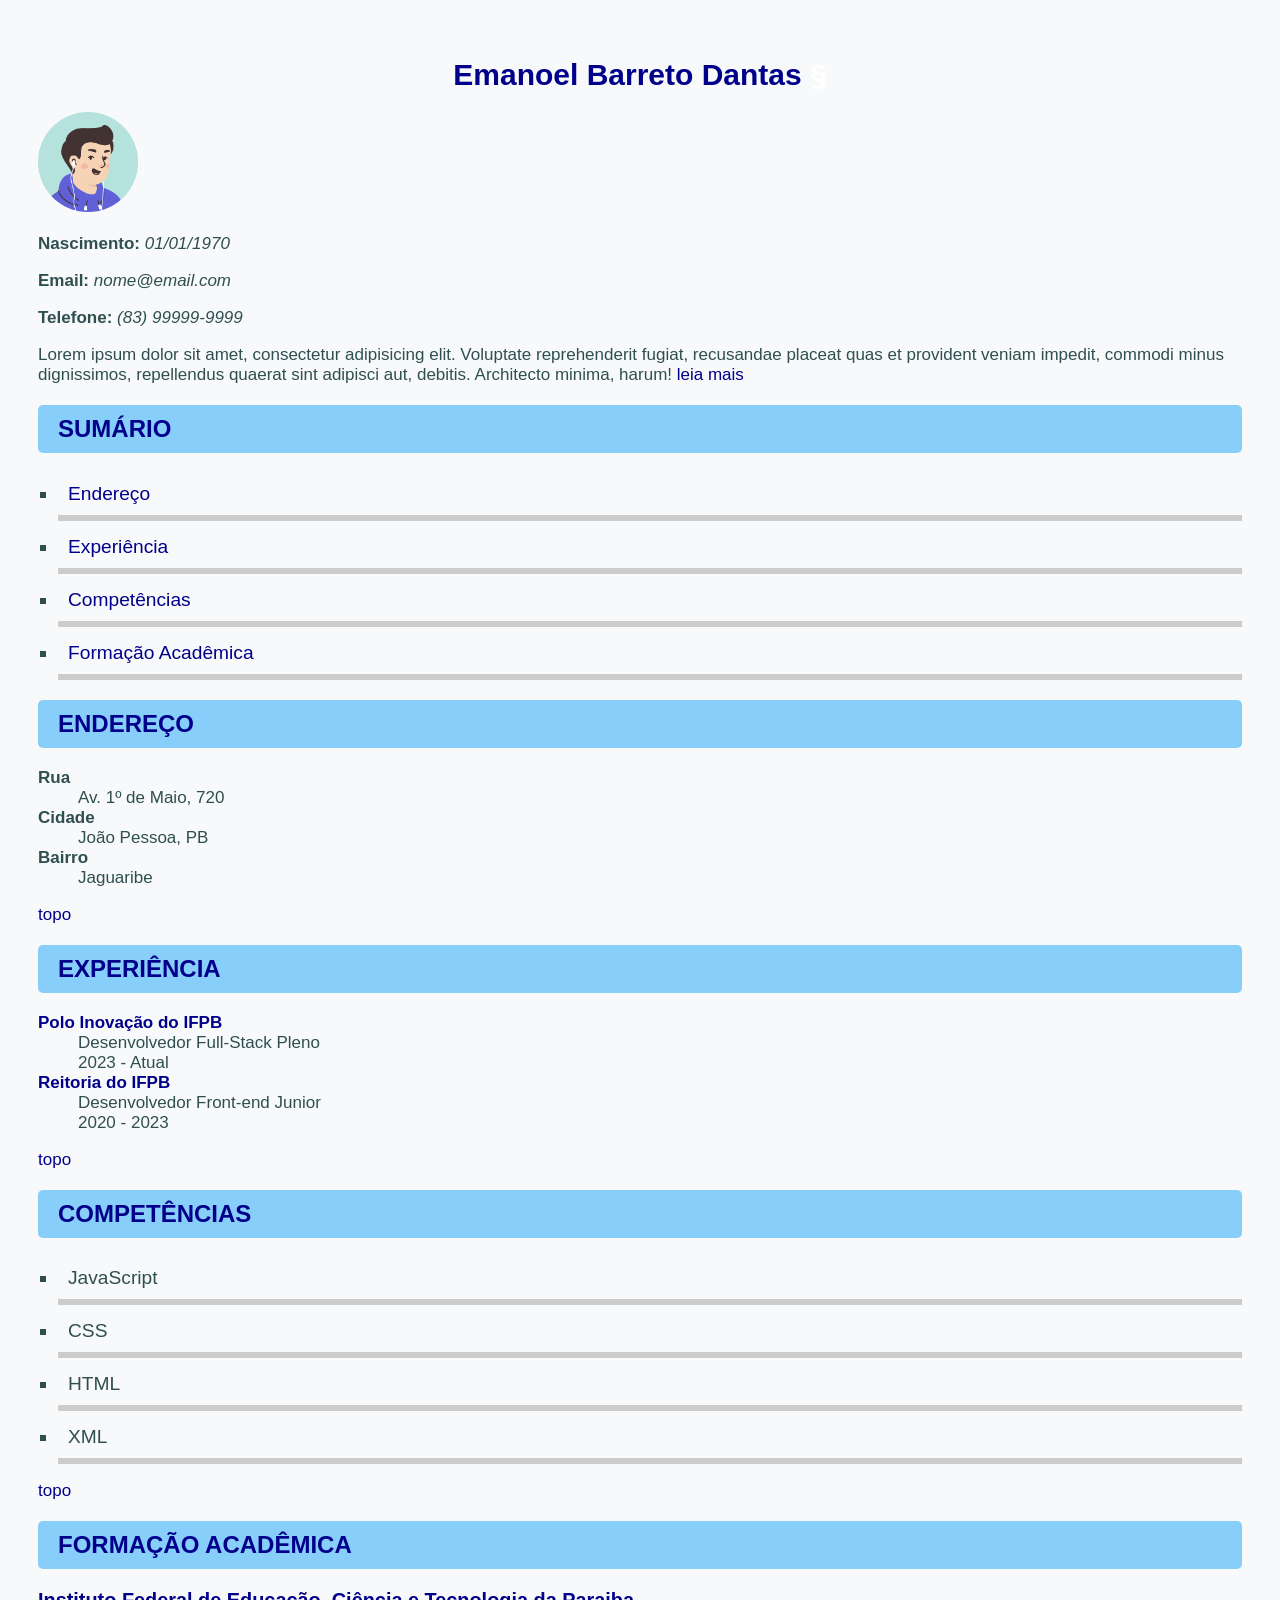
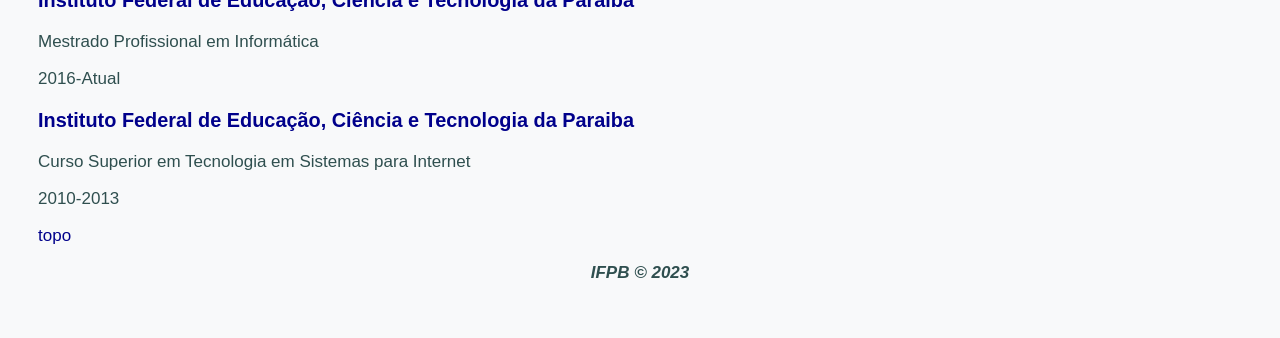
<file: exercicio01/index.html>
<!DOCTYPE html>
<html lang="en">

<head>
  <meta charset="UTF-8" />
  <title>Document</title>
  <link rel="stylesheet" href="styles.css" />
</head>

<body>
  <div id="article">
    <h1 id="person" class="text-center">
      Emanoel Barreto Dantas <a href="#person" class="link-transparent">§</a>
    </h1>
    <img src="img/avatar.png" alt="Imagem de perfil" width="100px" />
    <p><b>Nascimento:</b> <i>01/01/1970</i></p>
    <p><b>Email:</b> <i>nome@email.com</i></p>
    <p><b>Telefone:</b> <i>(83) 99999-9999</i></p>
    <p>
      Lorem ipsum dolor sit amet, consectetur adipisicing elit. Voluptate
      reprehenderit fugiat, recusandae placeat quas et provident veniam
      impedit, commodi minus dignissimos, repellendus quaerat sint adipisci
      aut, debitis. Architecto minima, harum!
      <a href="pages/resumo.html">leia mais</a>
    </p>
    <h2 id="sumario">Sumário <a href="#sumario" class="link-transparent">§</a></h2>
    <ul class="lista-links">
      <li><a href="#endereco">Endereço</a></li>
      <li><a href="#experiencia">Experiência</a></li>
      <li><a href="#competencia">Competências</a></li>
      <li><a href="#formacao">Formação Acadêmica</a></li>
    </ul>

    <h2 id="endereco">Endereço <a href="#endereco" class="link-transparent">§</a></h2>
    <dl>
      <dt><b>Rua</b></dt>
      <dd>Av. 1º de Maio, 720</dd>
      <dt><b>Cidade</b></dt>
      <dd>João Pessoa, PB</dd>
      <dt><b>Bairro</b></dt>
      <dd>Jaguaribe</dd>
    </dl>
    <p><a href="#">topo</a></p>

    <h2 id="experiencia">Experiência <a href="#experiencia" class="link-transparent">§</a></h2>
    <dl>
      <dt>
        <b>
          <a href="https://www.ifpb.edu.br/polodeinovacao">
            Polo Inovação do IFPB
          </a>
        </b>
      </dt>
      <dd>Desenvolvedor Full-Stack Pleno</dd>
      <dd>2023 - Atual</dd>
      <dt>
        <b>
          <a href="https://www.ifpb.edu.br/"> Reitoria do IFPB </a>
        </b>
      </dt>
      <dd>Desenvolvedor Front-end Junior</dd>
      <dd>2020 - 2023</dd>
    </dl>
    <p><a href="#">topo</a></p>

    <h2 id="competencia">Competências <a href="#habilidades" class="link-transparent">§</a></h2>
    <ul>
      <li>JavaScript</li>
      <li>CSS</li>
      <li>HTML</li>
      <li>XML</li>
    </ul>
    <p><a href="#">topo</a></p>

    <h2 id="formacao">Formação Acadêmica <a href="#formacao" class="link-transparent">§</a></h2>
    <h3>
      <a href="http://www.ifpb.edu.br/">
        Instituto Federal de Educação, Ciência e Tecnologia da Paraiba
      </a>
    </h3>
    <p>Mestrado Profissional em Informática</p>
    <p>2016-Atual</p>
    <h3>
      <a href="http://www.ifpb.edu.br/">
        Instituto Federal de Educação, Ciência e Tecnologia da Paraiba
      </a>
    </h3>
    <p>Curso Superior em Tecnologia em Sistemas para Internet</p>
    <p>2010-2013</p>
    <p><a href="#">topo</a></p>
  </div>
  <div id="footer">
    <p id="copyright" class="text-center">IFPB &copy; 2023</p>
  </div>
</body>

</html>
</file>
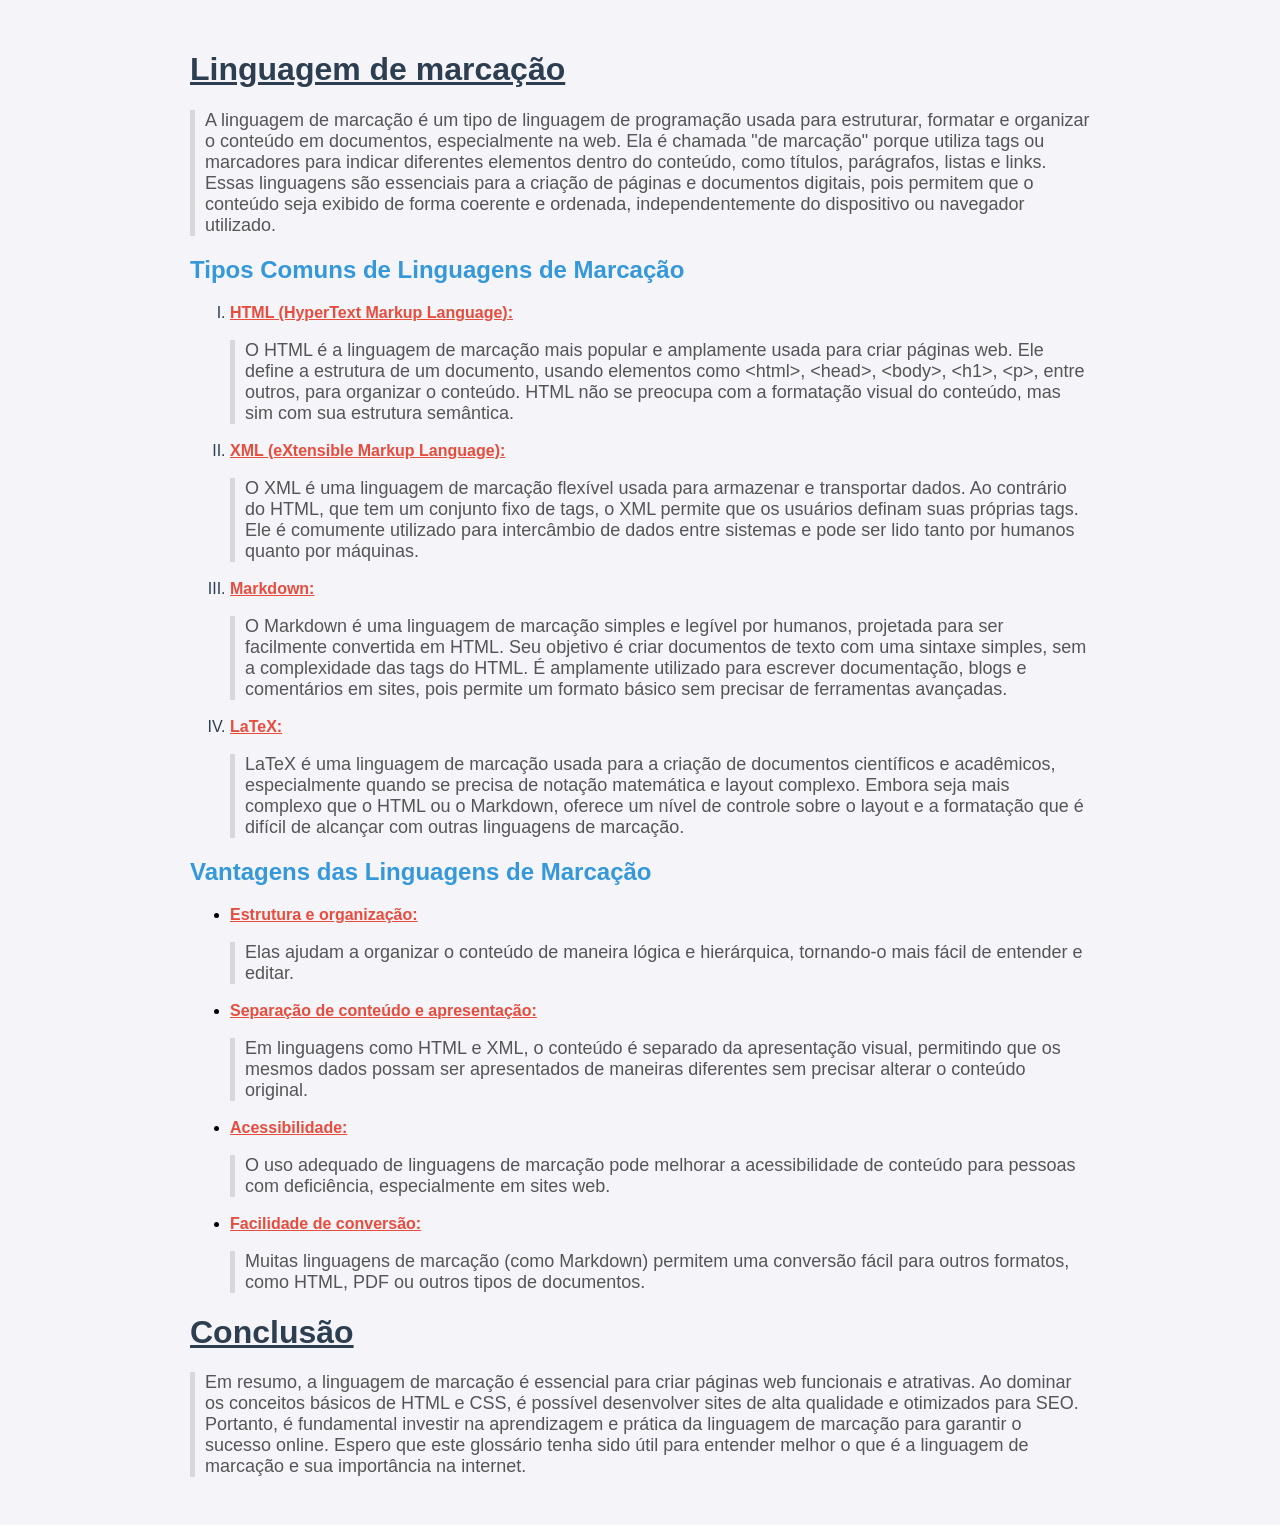
<file: pratica02/index.html>
<!DOCTYPE html>
<html lang="en">
  <head>
    <meta charset="UTF-8" />
    <meta name="viewport" content="width=device-width, initial-scale=1.0" />
    <title>Linguagem de Marcação</title>
    <link rel="stylesheet" href="styles.css" />
  </head>
  <body>
    <h1>Linguagem de marcação</h1>
    <p>
      A linguagem de marcação é um tipo de linguagem de programação usada para
      estruturar, formatar e organizar o conteúdo em documentos, especialmente
      na web. Ela é chamada "de marcação" porque utiliza tags ou marcadores para
      indicar diferentes elementos dentro do conteúdo, como títulos, parágrafos,
      listas e links. Essas linguagens são essenciais para a criação de páginas
      e documentos digitais, pois permitem que o conteúdo seja exibido de forma
      coerente e ordenada, independentemente do dispositivo ou navegador
      utilizado.
    </p>
    <h2>Tipos Comuns de Linguagens de Marcação</h2>
    <ol type="I">
      <li>
        <strong>HTML (HyperText Markup Language):</strong>
        <p>
          O HTML é a linguagem de marcação mais popular e amplamente usada para
          criar páginas web. Ele define a estrutura de um documento, usando
          elementos como &lt;html&gt;, &lt;head&gt;, &lt;body&gt;, &lt;h1&gt;,
          &lt;p&gt;, entre outros, para organizar o conteúdo. HTML não se
          preocupa com a formatação visual do conteúdo, mas sim com sua
          estrutura semântica.
        </p>
      </li>
      <li>
        <strong>XML (eXtensible Markup Language):</strong>
        <p>
          O XML é uma linguagem de marcação flexível usada para armazenar e
          transportar dados. Ao contrário do HTML, que tem um conjunto fixo de
          tags, o XML permite que os usuários definam suas próprias tags. Ele é
          comumente utilizado para intercâmbio de dados entre sistemas e pode
          ser lido tanto por humanos quanto por máquinas.
        </p>
      </li>
      <li>
        <strong>Markdown: </strong>
        <p>
          O Markdown é uma linguagem de marcação simples e legível por humanos,
          projetada para ser facilmente convertida em HTML. Seu objetivo é criar
          documentos de texto com uma sintaxe simples, sem a complexidade das
          tags do HTML. É amplamente utilizado para escrever documentação, blogs
          e comentários em sites, pois permite um formato básico sem precisar de
          ferramentas avançadas.
        </p>
      </li>
      <li>
        <strong>LaTeX: </strong>
        <p>
          LaTeX é uma linguagem de marcação usada para a criação de documentos
          científicos e acadêmicos, especialmente quando se precisa de notação
          matemática e layout complexo. Embora seja mais complexo que o HTML ou
          o Markdown, oferece um nível de controle sobre o layout e a formatação
          que é difícil de alcançar com outras linguagens de marcação.
        </p>
      </li>
    </ol>
    <h2>Vantagens das Linguagens de Marcação</h2>
    <ul>
      <li>
        <strong>Estrutura e organização:</strong>
        <p>
          Elas ajudam a organizar o conteúdo de maneira lógica e hierárquica,
          tornando-o mais fácil de entender e editar.
        </p>
      </li>

      <li>
        <strong>Separação de conteúdo e apresentação:</strong>
        <p>
          Em linguagens como HTML e XML, o conteúdo é separado da apresentação
          visual, permitindo que os mesmos dados possam ser apresentados de
          maneiras diferentes sem precisar alterar o conteúdo original.
        </p>
      </li>
      <li>
        <strong>Acessibilidade:</strong>
        <p>
          O uso adequado de linguagens de marcação pode melhorar a
          acessibilidade de conteúdo para pessoas com deficiência, especialmente
          em sites web.
        </p>
      </li>
      <li>
        <strong>Facilidade de conversão:</strong>
        <p>
          Muitas linguagens de marcação (como Markdown) permitem uma conversão
          fácil para outros formatos, como HTML, PDF ou outros tipos de
          documentos.
        </p>
      </li>
    </ul>
    <h1>Conclusão</h1>
    <p id="conclusao">
      Em resumo, a linguagem de marcação é essencial para criar páginas web
      funcionais e atrativas. Ao dominar os conceitos básicos de HTML e CSS, é
      possível desenvolver sites de alta qualidade e otimizados para SEO.
      Portanto, é fundamental investir na aprendizagem e prática da linguagem de
      marcação para garantir o sucesso online. Espero que este glossário tenha
      sido útil para entender melhor o que é a linguagem de marcação e sua
      importância na internet.
    </p>
  </body>
</html>
</file>
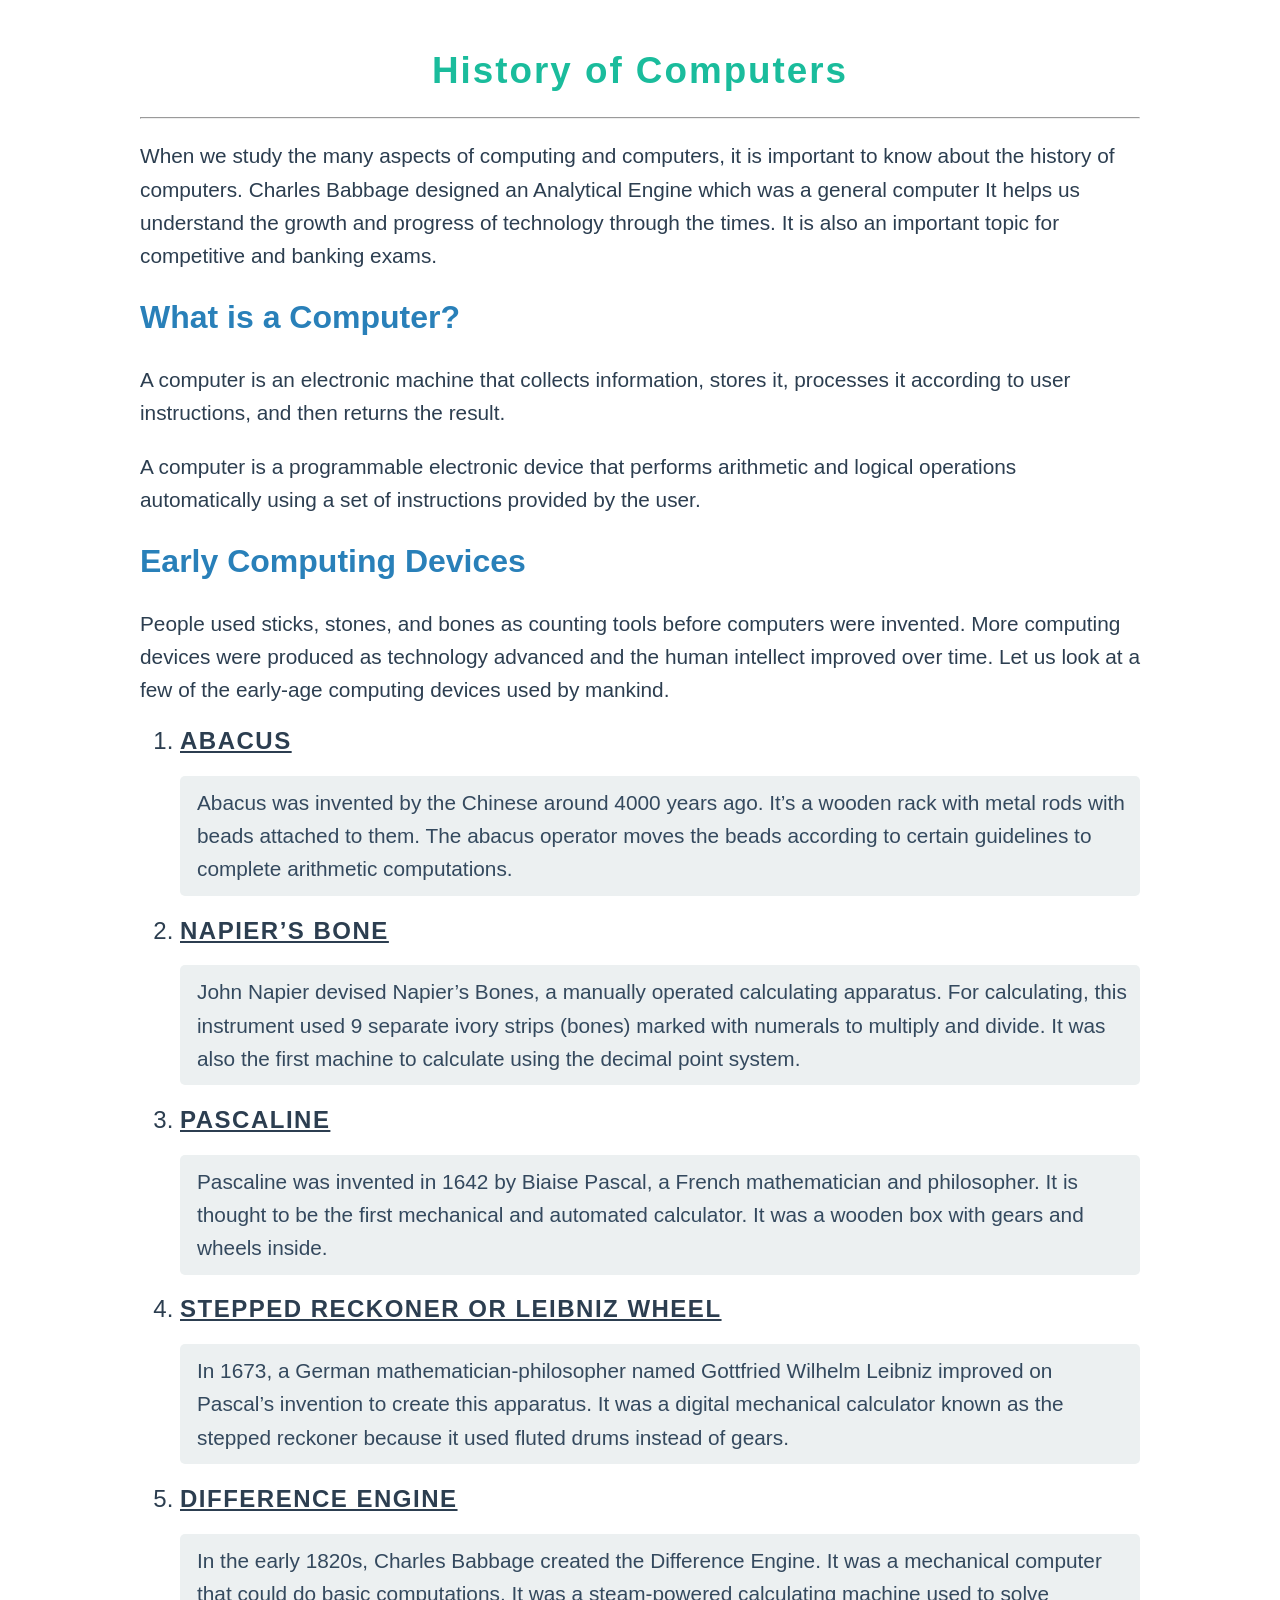
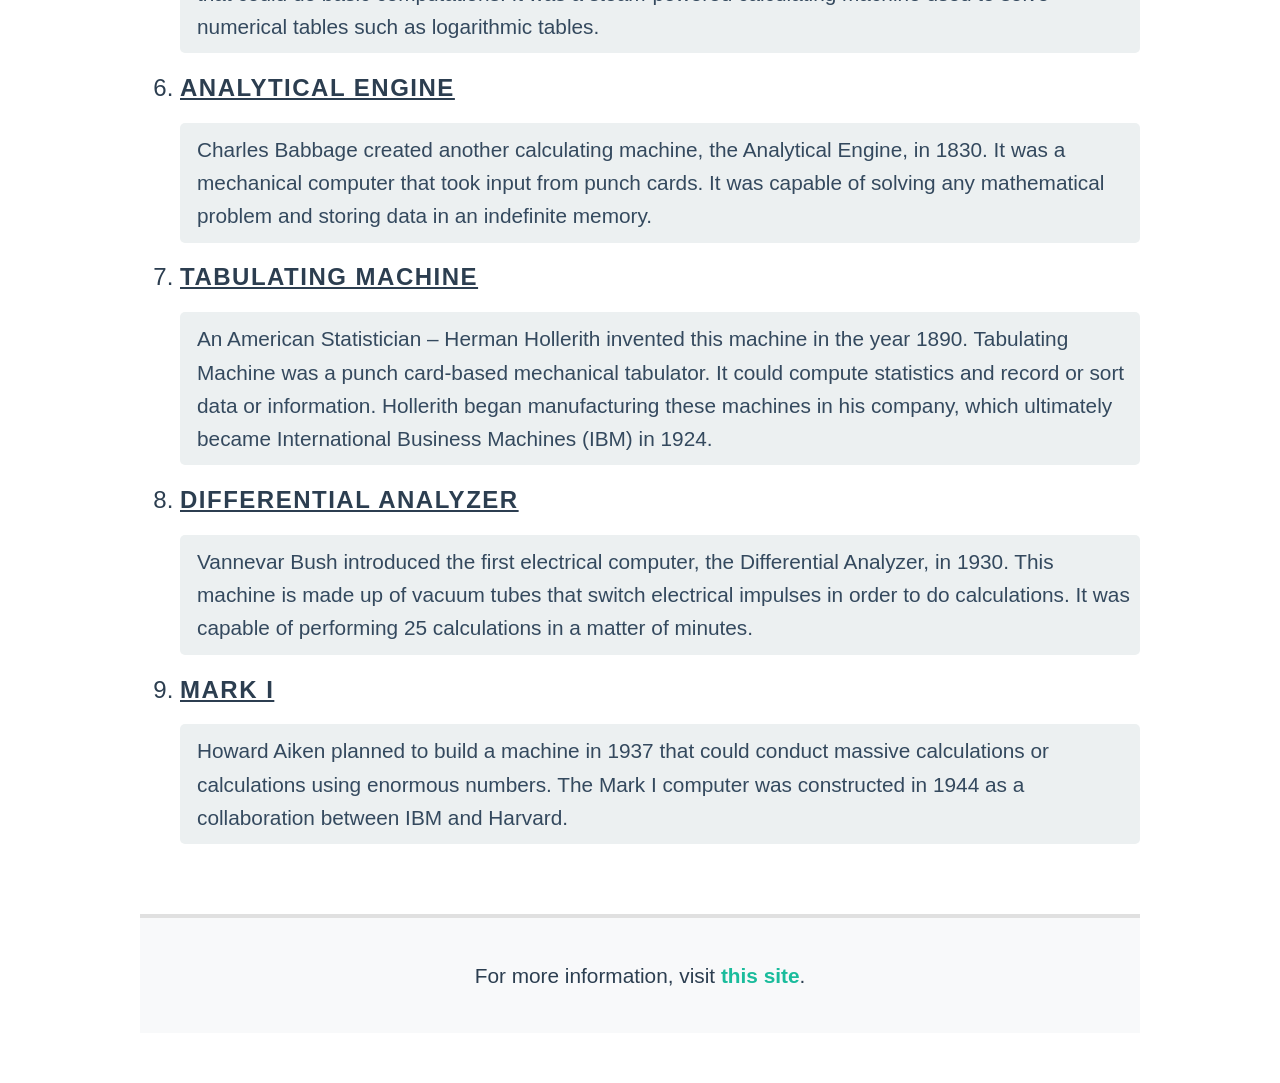
<file: pratica03/index.html>
<!DOCTYPE html>
<html lang="pt-br">

<head>
  <meta charset="UTF-8" />
  <meta name="viewport" content="width=device-width, initial-scale=1.0" />
  <link rel="stylesheet" href="style.css" />
  <title>Página Genérica</title>
</head>

<body>
  <main>
    <h1>History of Computers</h1>
    <hr>
    <p>When we study the many aspects of computing and computers, it is important to know about the history of computers. Charles Babbage designed an Analytical Engine which was a general computer It helps us understand the growth and progress of technology through the times. It is also an important topic for competitive and banking exams.</p>
    <h2>What is a Computer?</h2>
    <p>A computer is an electronic machine that collects information, stores it, processes it according to user instructions, and then returns the result.</p>
    <p>A computer is a programmable electronic device that performs arithmetic and logical operations automatically using a set of instructions provided by the user.</p>
    <h2>Early Computing Devices</h2>
    <p>People used sticks, stones, and bones as counting tools before computers were invented. More computing devices were produced as technology advanced and the human intellect improved over time. Let us look at a few of the early-age computing devices used by mankind.</p>
    <ol>
      <li><strong>Abacus</strong>
        <p>Abacus was invented by the Chinese around 4000 years ago. It’s a wooden rack with metal rods with beads attached to them. The abacus operator moves the beads according to certain guidelines to complete arithmetic computations.</p>
      </li>
      <li><strong>Napier’s Bone</strong>
        <p>John Napier devised Napier’s Bones, a manually operated calculating apparatus. For calculating, this instrument used 9 separate ivory strips (bones) marked with numerals to multiply and divide. It was also the first machine to calculate using the decimal point system.</p>
      </li>
      <li><strong>Pascaline</strong>
        <p>Pascaline was invented in 1642 by Biaise Pascal, a French mathematician and philosopher. It is thought to be the first mechanical and automated calculator. It was a wooden box with gears and wheels inside.</p>
      </li>
      <li><strong>Stepped Reckoner or Leibniz wheel</strong>
        <p>In 1673, a German mathematician-philosopher named Gottfried Wilhelm Leibniz improved on Pascal’s invention to create this apparatus. It was a digital mechanical calculator known as the stepped reckoner because it used fluted drums instead of gears.</p>
      </li>
      <li><strong>Difference Engine</strong>
        <p>In the early 1820s, Charles Babbage created the Difference Engine. It was a mechanical computer that could do basic computations. It was a steam-powered calculating machine used to solve numerical tables such as logarithmic tables.</p>
      </li>
      <li><strong>Analytical Engine</strong>
        <p>Charles Babbage created another calculating machine, the Analytical Engine, in 1830. It was a mechanical computer that took input from punch cards. It was capable of solving any mathematical problem and storing data in an indefinite memory.</p>
      </li>
      <li><strong>Tabulating machine</strong>
        <p>An American Statistician – Herman Hollerith invented this machine in the year 1890. Tabulating Machine was a punch card-based mechanical tabulator. It could compute statistics and record or sort data or information. Hollerith began manufacturing these machines in his company, which ultimately became International Business Machines (IBM) in 1924.</p>
      </li>
      <li><strong>Differential Analyzer</strong>
        <p>Vannevar Bush introduced the first electrical computer, the Differential Analyzer, in 1930. This machine is made up of vacuum tubes that switch electrical impulses in order to do calculations. It was capable of performing 25 calculations in a matter of minutes.</p>
      </li>
      <li><strong>Mark I</strong>
        <p>Howard Aiken planned to build a machine in 1937 that could conduct massive calculations or calculations using enormous numbers. The Mark I computer was constructed in 1944 as a collaboration between IBM and Harvard.</p>
      </li>
    </ol>
  </main>
  <footer>
    <p>For more information, visit <a href="https://www.toppr.com/guides/computer-aptitude-and-knowledge/basics-of-computers/history-of-computers/" target="_blank">this site</a>.</p>
  </footer>

</body>

</html>
</file>
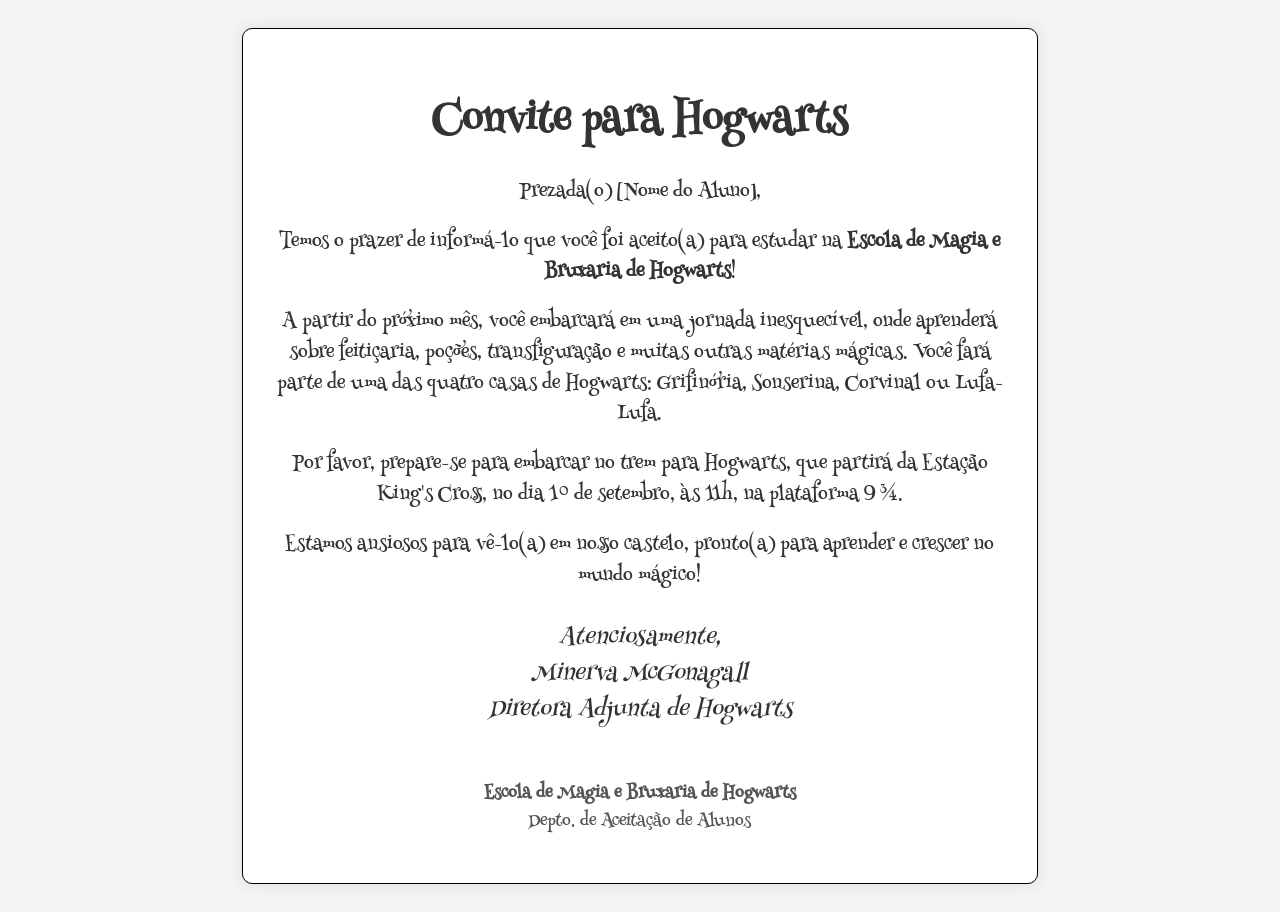
<file: pratica04/index.html>
<!DOCTYPE html>
<html lang="en">

<head>
    <meta charset="UTF-8">
    <meta http-equiv="X-UA-Compatible" content="IE=edge">
    <meta name="viewport" content="width=device-width, initial-scale=1.0">
    <title>Google Fonts</title>
    <link rel="preconnect" href="https://fonts.googleapis.com">
    <link rel="preconnect" href="https://fonts.gstatic.com" crossorigin>
    <link href="https://fonts.googleapis.com/css2?family=Henny+Penny&display=swap" rel="stylesheet">
    <style>
        body {
            font-family: "Henny Penny", system-ui;
            background-color: #f4f4f4;
            color: #333;
            padding: 20px;
            text-align: center;
        }

        .container {
            width: 60%;
            margin: 0 auto;
            background-color: #fff;
            border: 1px solid #000;
            padding: 30px;
            box-shadow: 0 0 15px rgba(0, 0, 0, 0.1);
            border-radius: 10px;
        }

        h1 {
            font-size: 2.5em;
            margin-bottom: 20px;
        }

        p {
            font-size: 1.2em;
            line-height: 1.6;
        }

        .signature {
            margin-top: 30px;
            font-style: italic;
            font-size: 1.4em;
        }

        .footer {
            margin-top: 50px;
            font-size: 0.9em;
            color: #555;
        }
    </style>
</head>

<body>
    <div class="container">
        <h1>Convite para Hogwarts</h1>

        <p>Prezada(o) [Nome do Aluno],</p>

        <p>Temos o prazer de informá-lo que você foi aceito(a) para estudar na <strong>Escola de Magia e Bruxaria de Hogwarts</strong>!</p>

        <p>A partir do próximo mês, você embarcará em uma jornada inesquecível, onde aprenderá sobre feitiçaria, poções, transfiguração e muitas outras matérias mágicas. Você fará parte de uma das quatro casas de Hogwarts: Grifinória, Sonserina, Corvinal ou Lufa-Lufa.</p>

        <p>Por favor, prepare-se para embarcar no trem para Hogwarts, que partirá da Estação King's Cross, no dia 1º de setembro, às 11h, na plataforma 9 ¾.</p>

        <p>Estamos ansiosos para vê-lo(a) em nosso castelo, pronto(a) para aprender e crescer no mundo mágico!</p>

        <p class="signature">Atenciosamente,<br>Minerva McGonagall<br>Diretora Adjunta de Hogwarts</p>

        <div class="footer">
            <p><strong>Escola de Magia e Bruxaria de Hogwarts</strong><br>Depto. de Aceitação de Alunos</p>
        </div>
    </div>


</body>

</html>
</file>
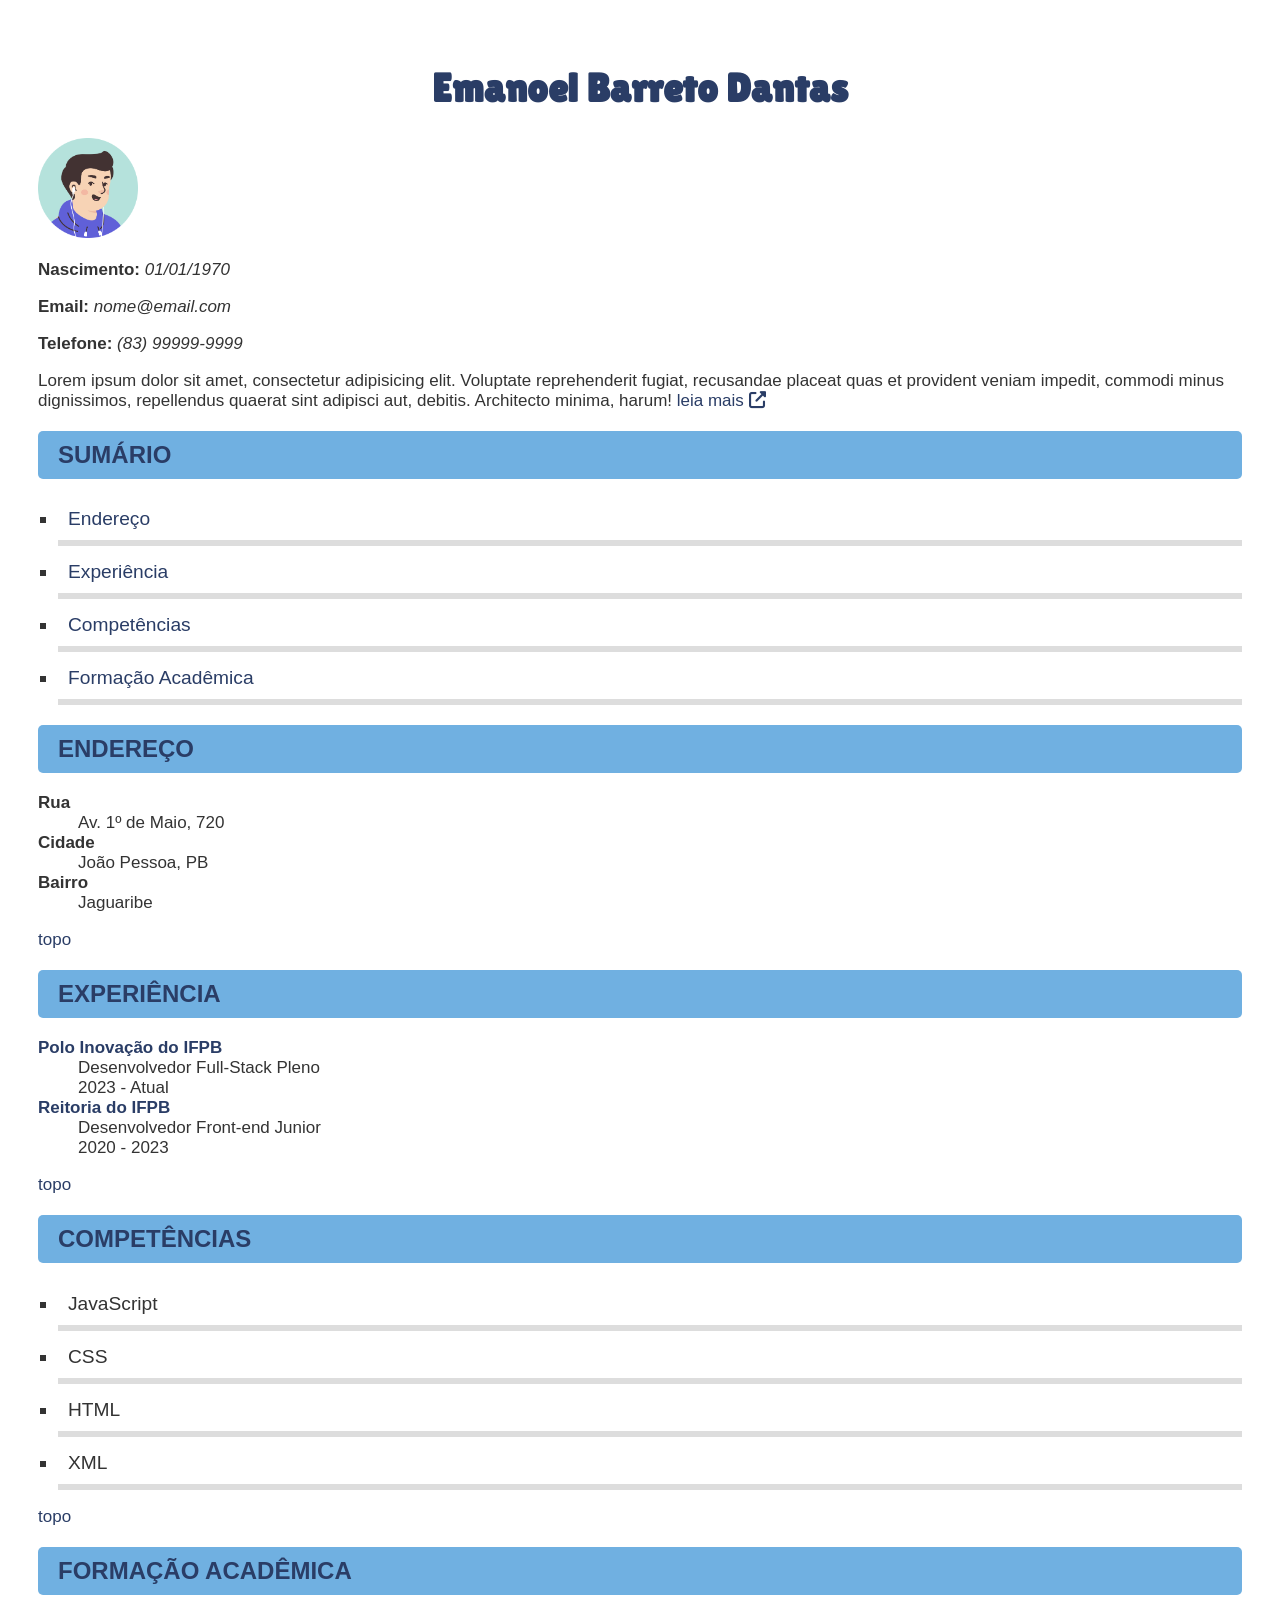
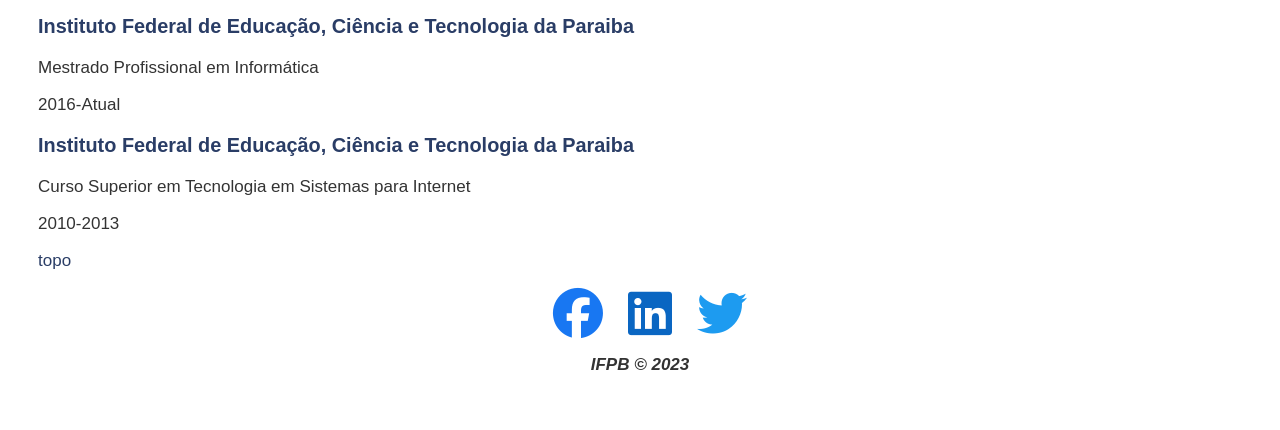
<file: pratica06/index.html>
<!DOCTYPE html>
<html lang="en">
  <head>
    <meta charset="UTF-8" />
    <title>Document</title>
    <link rel="stylesheet" href="styles.css" />
    <link rel="preconnect" href="https://fonts.googleapis.com" />
    <link rel="preconnect" href="https://fonts.gstatic.com" crossorigin />
    <link
      href="https://fonts.googleapis.com/css2?family=Lilita+One&display=swap"
      rel="stylesheet"
    />
    <link
      rel="stylesheet"
      href="https://cdnjs.cloudflare.com/ajax/libs/font-awesome/6.7.1/css/all.min.css"
      integrity="sha512-5Hs3dF2AEPkpNAR7UiOHba+lRSJNeM2ECkwxUIxC1Q/FLycGTbNapWXB4tP889k5T5Ju8fs4b1P5z/iB4nMfSQ=="
      crossorigin="anonymous"
      referrerpolicy="no-referrer"
    />
  </head>

  <body>
    <div id="article">
      <h1 id="person" class="text-center">
        Emanoel Barreto Dantas
        <a href="#person" class="link-transparent"></a>
      </h1>
      <img src="img/avatar.png" alt="Imagem de perfil" width="100px" />
      <p><b>Nascimento:</b> <i>01/01/1970</i></p>
      <p><b>Email:</b> <i>nome@email.com</i></p>
      <p><b>Telefone:</b> <i>(83) 99999-9999</i></p>
      <p>
        Lorem ipsum dolor sit amet, consectetur adipisicing elit. Voluptate
        reprehenderit fugiat, recusandae placeat quas et provident veniam
        impedit, commodi minus dignissimos, repellendus quaerat sint adipisci
        aut, debitis. Architecto minima, harum!
        <a href="pages/resumo.html"
          >leia mais
          <i class="fa-solid fa-up-right-from-square"></i>
        </a>
      </p>
      <h2 id="sumario">
        Sumário
        <a href="#sumario" class="link-transparent fa-solid fa-link"></a>
      </h2>
      <ul class="lista-links">
        <li><a href="#endereco">Endereço</a></li>
        <li><a href="#experiencia">Experiência</a></li>
        <li><a href="#competencia">Competências</a></li>
        <li><a href="#formacao">Formação Acadêmica</a></li>
      </ul>

      <h2 id="endereco">
        Endereço
        <a href="#endereco" class="link-transparent fa-solid fa-link"></a>
      </h2>
      <dl>
        <dt><b>Rua</b></dt>
        <dd>Av. 1º de Maio, 720</dd>
        <dt><b>Cidade</b></dt>
        <dd>João Pessoa, PB</dd>
        <dt><b>Bairro</b></dt>
        <dd>Jaguaribe</dd>
      </dl>
      <p><a href="#">topo</a></p>

      <h2 id="experiencia">
        Experiência
        <a href="#experiencia" class="link-transparent fa-solid fa-link"></a>
      </h2>
      <dl>
        <dt>
          <b>
            <a href="https://www.ifpb.edu.br/polodeinovacao">
              Polo Inovação do IFPB
            </a>
          </b>
        </dt>
        <dd>Desenvolvedor Full-Stack Pleno</dd>
        <dd>2023 - Atual</dd>
        <dt>
          <b>
            <a href="https://www.ifpb.edu.br/"> Reitoria do IFPB </a>
          </b>
        </dt>
        <dd>Desenvolvedor Front-end Junior</dd>
        <dd>2020 - 2023</dd>
      </dl>
      <p><a href="#">topo</a></p>

      <h2 id="competencia">
        Competências
        <a href="#habilidades" class="link-transparent fa-solid fa-link"></a>
      </h2>
      <ul>
        <li>JavaScript</li>
        <li>CSS</li>
        <li>HTML</li>
        <li>XML</li>
      </ul>
      <p><a href="#">topo</a></p>

      <h2 id="formacao">
        Formação Acadêmica
        <a href="#formacao" class="link-transparent fa-solid fa-link"></a>
      </h2>
      <h3>
        <a href="http://www.ifpb.edu.br/">
          Instituto Federal de Educação, Ciência e Tecnologia da Paraiba
        </a>
      </h3>
      <p>Mestrado Profissional em Informática</p>
      <p>2016-Atual</p>
      <h3>
        <a href="http://www.ifpb.edu.br/">
          Instituto Federal de Educação, Ciência e Tecnologia da Paraiba
        </a>
      </h3>
      <p>Curso Superior em Tecnologia em Sistemas para Internet</p>
      <p>2010-2013</p>
      <p><a href="#">topo</a></p>
    </div>
    <div id="footer text-center">
      <div class="links">
        <a href="#"><i class="fab fa-facebook"></i></a>
        <a href="#"><i class="fab fa-linkedin"></i></a>
        <a href="#"><i class="fab fa-twitter"></i></a>
      </div>

      <p id="copyright" class="text-center">IFPB &copy; 2023</p>
    </div>
  </body>
</html>
</file>
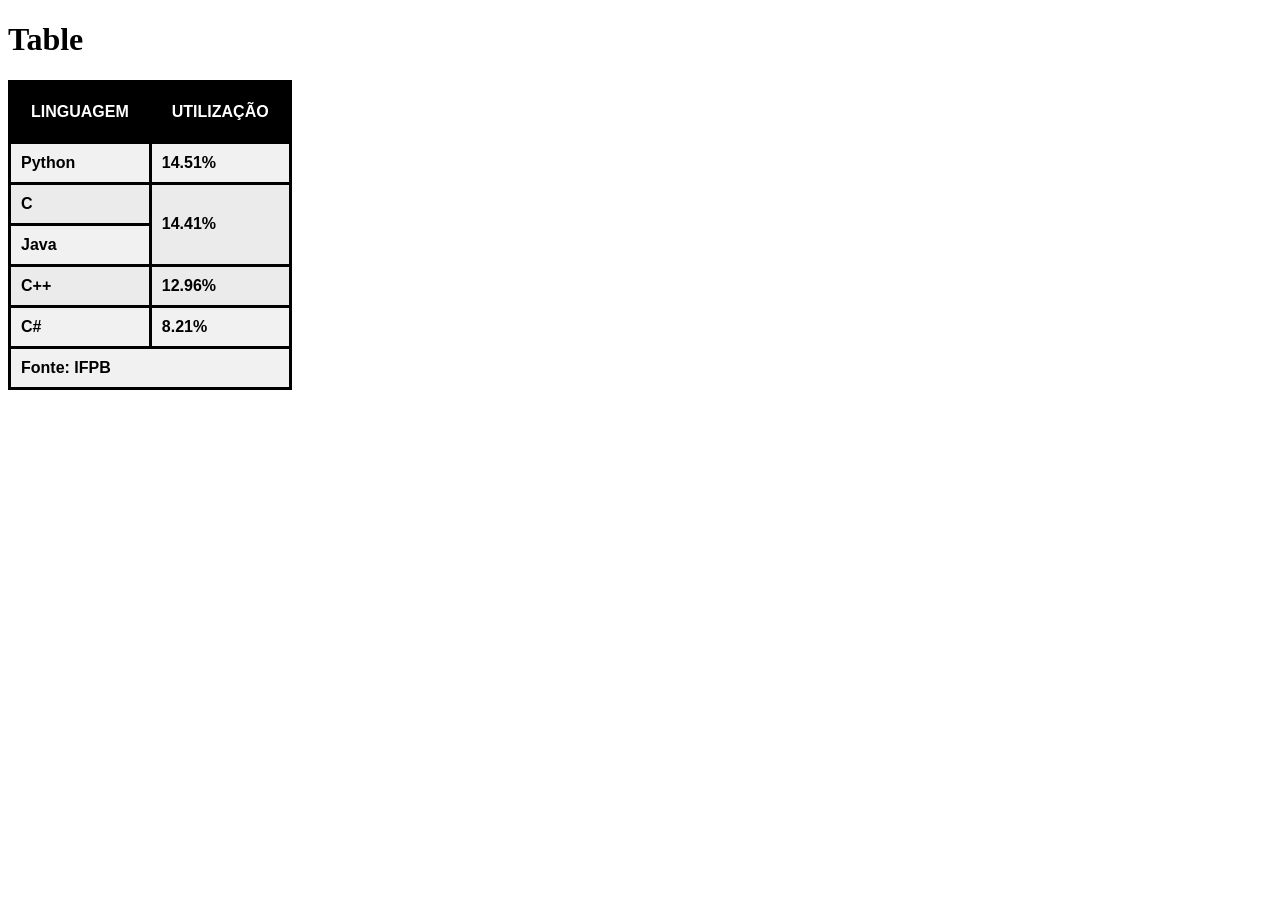
<file: pratica07/index.html>
<!DOCTYPE html>
<html lang="en">

<head>
    <meta charset="UTF-8">
    <meta name="viewport" content="width=device-width, initial-scale=1.0">
    <title>Tabela</title>
    <style>
        table {
            border: 1px solid black;
            font-family: Arial, Helvetica, sans-serif;
            border-collapse: collapse;
            border-radius: 3px;
        }

        th {
            padding: 20px;
            border: 3px solid black;
            text-transform: uppercase;
            color: white;
            background-color: black;
        }

        td {
            border: 3px solid black;
            padding: 10px;
            font-weight: bold;
        }

        thead tr {
            background-color: #ccc;
        }

        tr {
            background-color: #ebebeb;
        }

        tr:nth-child(odd) {
            background-color: #f1f1f1;
        }
    </style>
</head>

<body>
    <h1>Table</h1>
    <table>
        <thead>
            <tr>
                <th>Linguagem</th>
                <th>Utilização</th>
            </tr>
        </thead>
        <tbody>
            <tr>
                <td>Python</td>
                <td>14.51%</td>
            </tr>
            <tr>
                <td>C</td>
                <td rowspan="2">14.41%</td>
            </tr>
            <tr>
                <td>Java</td>
                <!-- <td>14.41%</td> -->

            </tr>
            <tr>
                <td>C++</td>
                <td>12.96%</td>
            </tr>
            <tr>
                <td>C#</td>
                <td>8.21%</td>
            </tr>
        </tbody>
        <tfoot>
            <tr>
                <td colspan="2">Fonte: IFPB</td>

            </tr>
        </tfoot>
    </table>
</body>

</html>
</file>
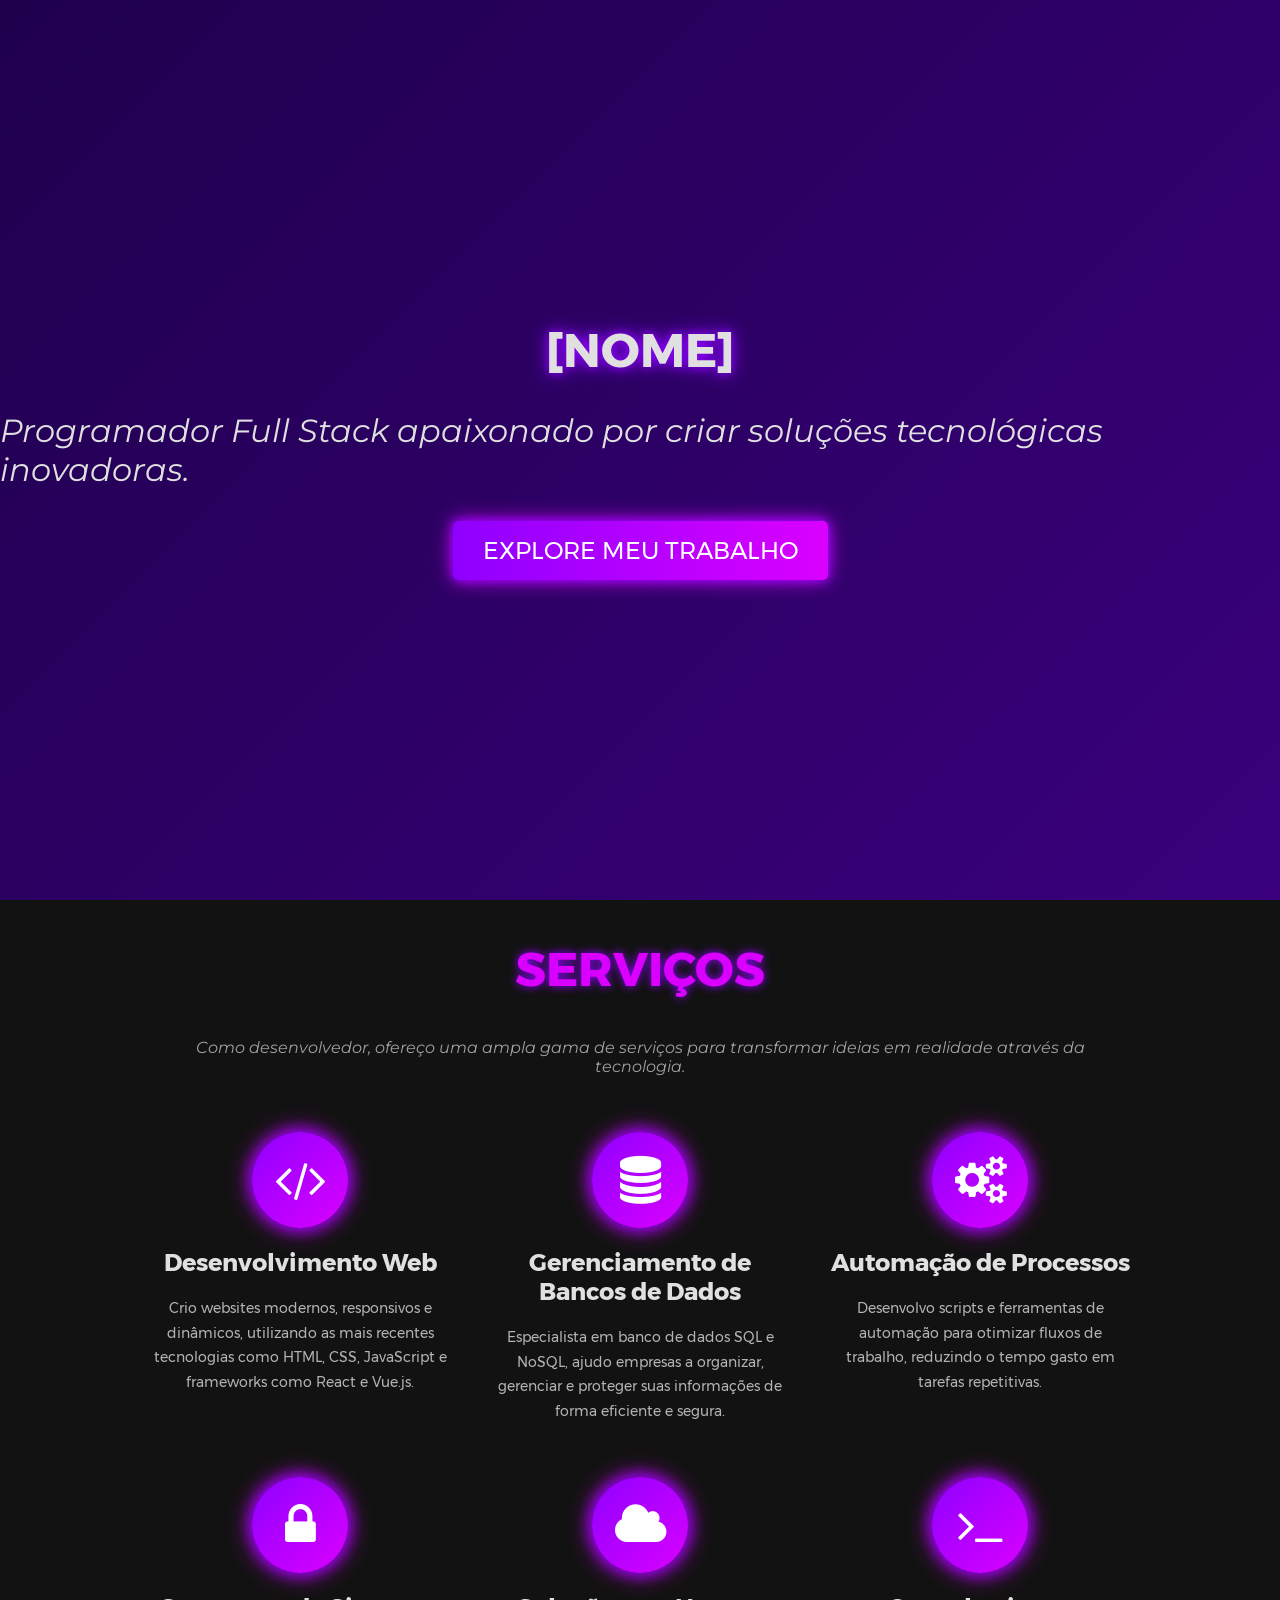
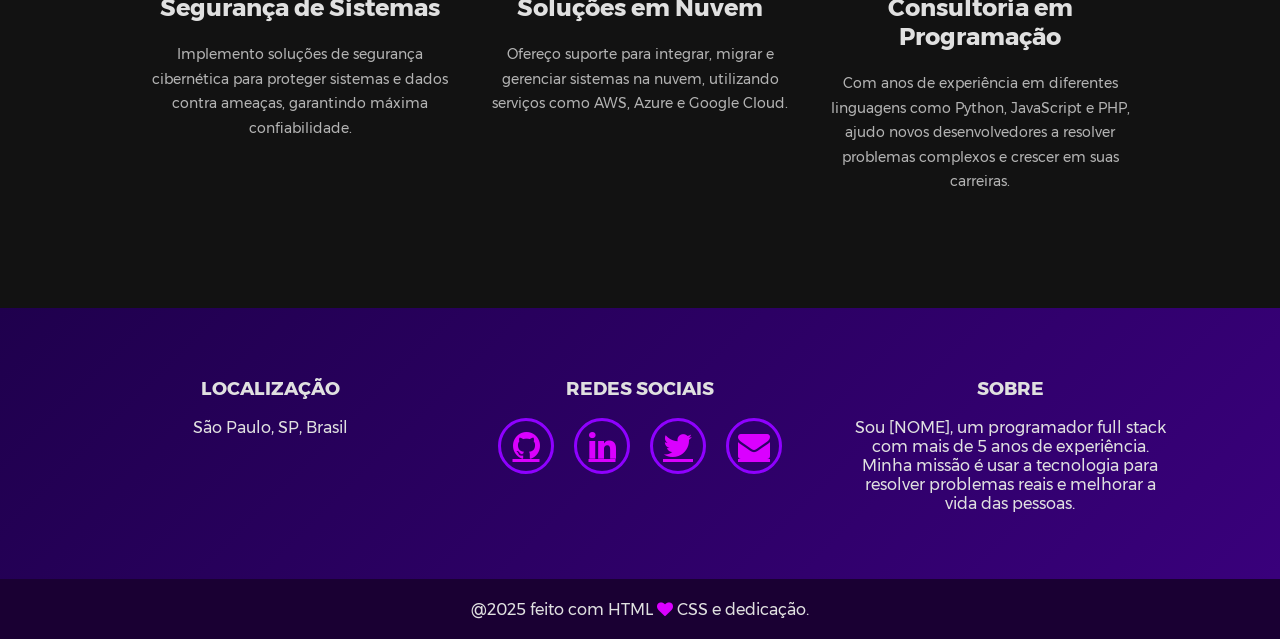
<file: exercicios/03-alt/index.html>
<!DOCTYPE html>
<html lang="en">

<head>
  <meta charset="UTF-8">
  <title>PORTIFOLIO</title>
  <link href="https://fonts.googleapis.com/css?family=Montserrat" rel="stylesheet">
  <link rel="stylesheet" href="https://maxcdn.bootstrapcdn.com/font-awesome/4.7.0/css/font-awesome.min.css">
  <link rel="stylesheet" href="css/main.css">
</head>

<body>

  <!-- Header -->
  <header>
    <div class="intro-text">
      <h1>[NOME]</h1>
      <p>Programador Full Stack apaixonado por criar soluções tecnológicas inovadoras.</p>
      <a href="#" class="btn-intro">Explore meu trabalho</a>
    </div>
  </header>

  <!-- Content -->
  <main>
    <section class="service-description">
      <h1>SERVIÇOS</h1>
      <p>Como desenvolvedor, ofereço uma ampla gama de serviços para transformar ideias em realidade através da tecnologia.</p>
    </section>
    <section class="service">
      <span class="circle-icon">
        <i class="fa fa-code" aria-hidden="true"></i>
      </span>
      <h1>Desenvolvimento Web</h1>
      <p>Crio websites modernos, responsivos e dinâmicos, utilizando as mais recentes tecnologias como HTML, CSS, JavaScript e frameworks como React e Vue.js.</p>
    </section>
    <section class="service">
      <span class="circle-icon">
        <i class="fa fa-database" aria-hidden="true"></i>
      </span>
      <h1>Gerenciamento de Bancos de Dados</h1>
      <p>Especialista em banco de dados SQL e NoSQL, ajudo empresas a organizar, gerenciar e proteger suas informações de forma eficiente e segura.</p>
    </section>
    <section class="service">
      <span class="circle-icon">
        <i class="fa fa-cogs" aria-hidden="true"></i>
      </span>
      <h1>Automação de Processos</h1>
      <p>Desenvolvo scripts e ferramentas de automação para otimizar fluxos de trabalho, reduzindo o tempo gasto em tarefas repetitivas.</p>
    </section>
    <section class="service">
      <span class="circle-icon">
        <i class="fa fa-lock" aria-hidden="true"></i>
      </span>
      <h1>Segurança de Sistemas</h1>
      <p>Implemento soluções de segurança cibernética para proteger sistemas e dados contra ameaças, garantindo máxima confiabilidade.</p>
    </section>
    <section class="service">
      <span class="circle-icon">
        <i class="fa fa-cloud" aria-hidden="true"></i>
      </span>
      <h1>Soluções em Nuvem</h1>
      <p>Ofereço suporte para integrar, migrar e gerenciar sistemas na nuvem, utilizando serviços como AWS, Azure e Google Cloud.</p>
    </section>
    <section class="service">
      <span class="circle-icon">
        <i class="fa fa-terminal" aria-hidden="true"></i>
      </span>
      <h1>Consultoria em Programação</h1>
      <p>Com anos de experiência em diferentes linguagens como Python, JavaScript e PHP, ajudo novos desenvolvedores a resolver problemas complexos e crescer em suas carreiras.</p>
    </section>
  </main>

  <!-- Footer -->
  <footer>
    <section class="footer-content">
      <section class="address">
        <h1>LOCALIZAÇÃO</h1>
        <p>São Paulo, SP, Brasil</p>
      </section>
      <section class="social">
        <h1>REDES SOCIAIS</h1>
        <ul>
          <li>
            <a href="#"><i class="fa fa-github fa-2x" aria-hidden="true"></i></a>
          </li>
          <li>
            <a href="#"><i class="fa fa-linkedin fa-2x" aria-hidden="true"></i></a>
          </li>
          <li>
            <a href="#"><i class="fa fa-twitter fa-2x" aria-hidden="true"></i></a>
          </li>
          <li>
            <a href="#"><i class="fa fa-envelope fa-2x" aria-hidden="true"></i></a>
          </li>
        </ul>
      </section>
      <section class="about">
        <h1>SOBRE</h1>
        <p>Sou [NOME], um programador full stack com mais de 5 anos de experiência. Minha missão é usar a tecnologia para resolver problemas reais e melhorar a vida das pessoas.</p>
      </section>
    </section>
    <section class="copyright">
      <span>@2025 feito com HTML <i class="fa fa-heart" aria-hidden="true"></i> CSS e dedicação.</span>
    </section>
  </footer>
</body>

</html>
</file>
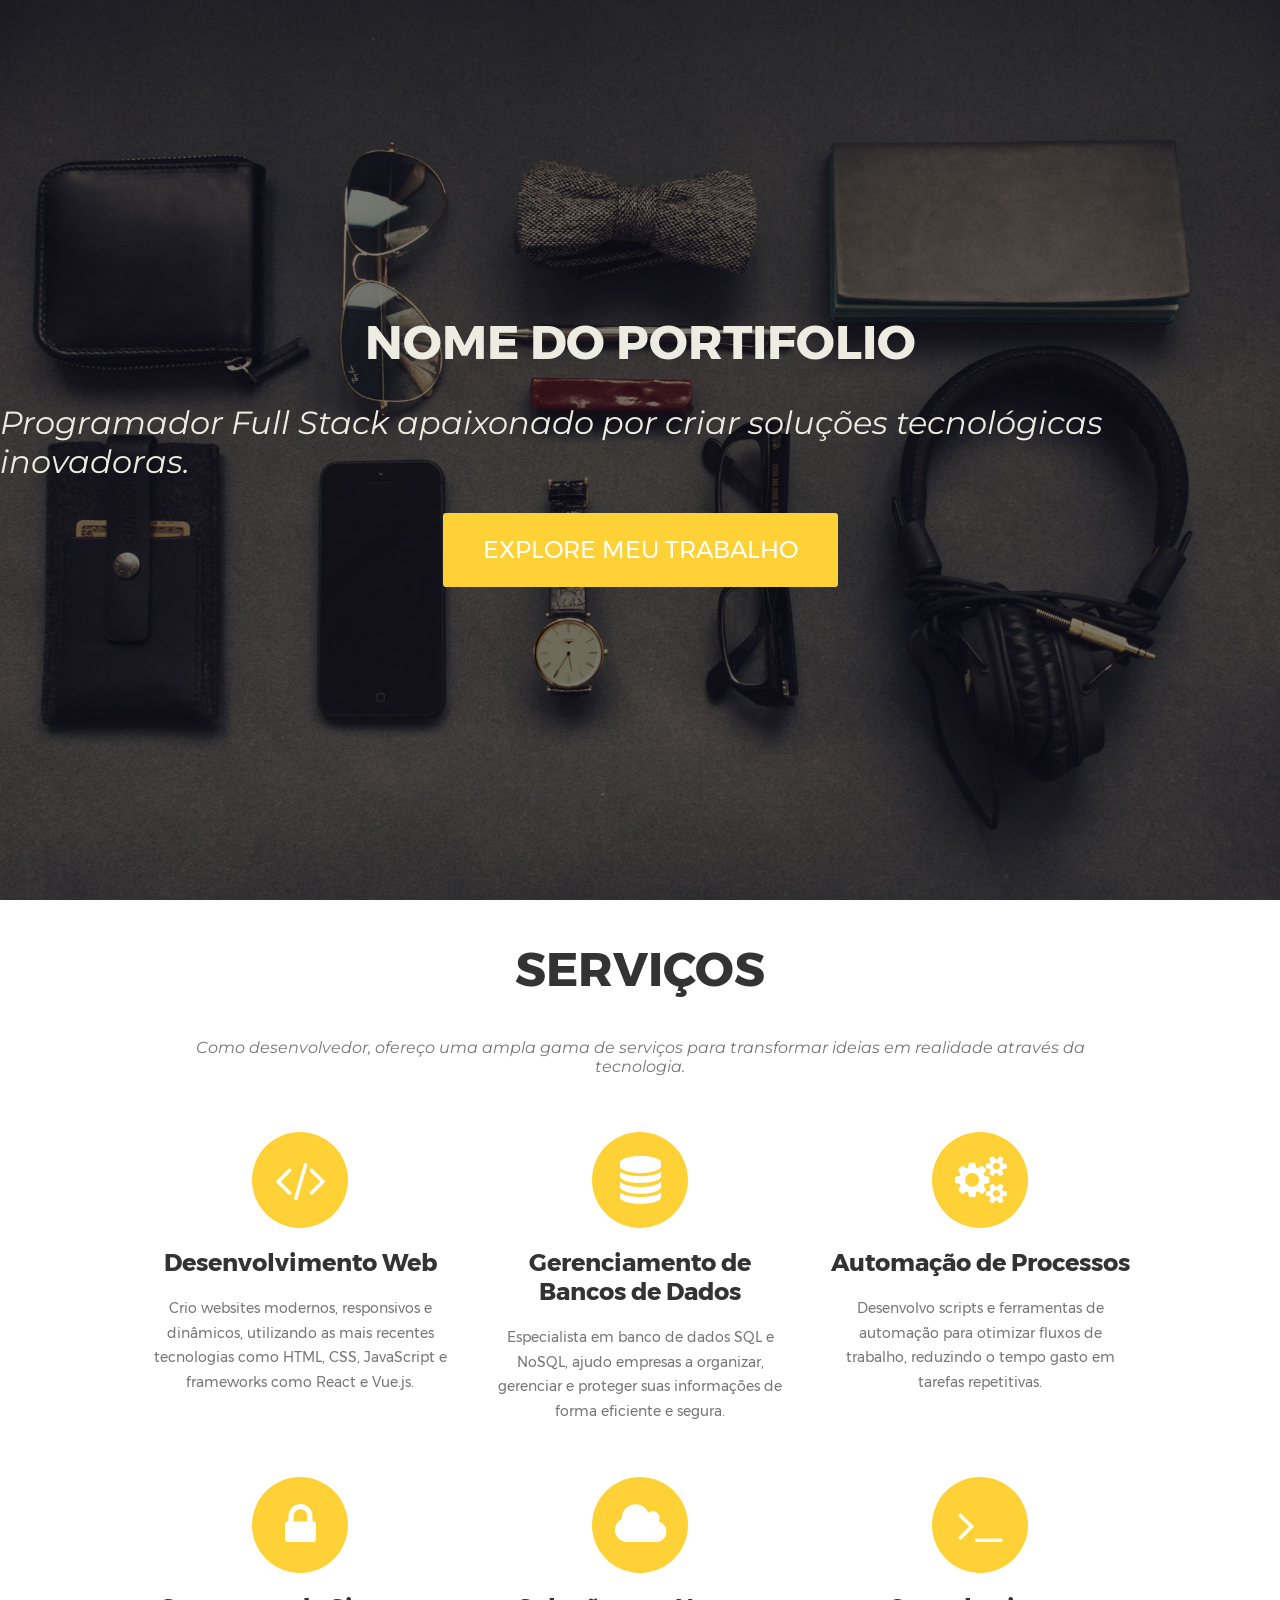
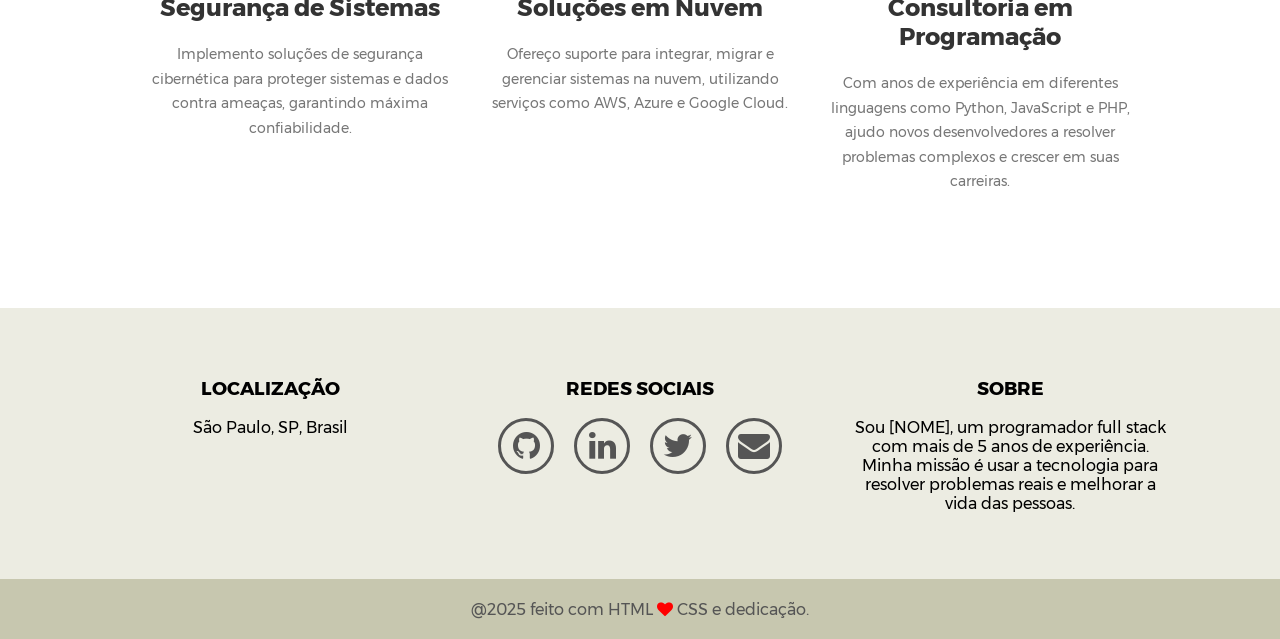
<file: exercicios/03-flex_grid/index.html>
<!DOCTYPE html>
<html lang="en">

<head>
  <meta charset="UTF-8">
  <title></title>
  <link href="https://fonts.googleapis.com/css?family=Montserrat" rel="stylesheet">
  <link rel="stylesheet" href="https://maxcdn.bootstrapcdn.com/font-awesome/4.7.0/css/font-awesome.min.css">
  <link rel="stylesheet" href="css/main.css">
</head>

<body>

  <!-- Header -->
  <header>
    <div class="intro-text">
      <h1>NOME DO PORTIFOLIO</h1>
      <p>Programador Full Stack apaixonado por criar soluções tecnológicas inovadoras.</p>
      <a href="#" class="btn-intro">Explore meu trabalho</a>
    </div>
  </header>

  <!-- Content -->
  <main>
    <section class="service-description">
      <h1>SERVIÇOS</h1>
      <p>Como desenvolvedor, ofereço uma ampla gama de serviços para transformar ideias em realidade através da tecnologia.</p>
    </section>
    <section class="service">
      <span class="circle-icon">
        <i class="fa fa-code" aria-hidden="true"></i>
      </span>
      <h1>Desenvolvimento Web</h1>
      <p>Crio websites modernos, responsivos e dinâmicos, utilizando as mais recentes tecnologias como HTML, CSS, JavaScript e frameworks como React e Vue.js.</p>
    </section>
    <section class="service">
      <span class="circle-icon">
        <i class="fa fa-database" aria-hidden="true"></i>
      </span>
      <h1>Gerenciamento de Bancos de Dados</h1>
      <p>Especialista em banco de dados SQL e NoSQL, ajudo empresas a organizar, gerenciar e proteger suas informações de forma eficiente e segura.</p>
    </section>
    <section class="service">
      <span class="circle-icon">
        <i class="fa fa-cogs" aria-hidden="true"></i>
      </span>
      <h1>Automação de Processos</h1>
      <p>Desenvolvo scripts e ferramentas de automação para otimizar fluxos de trabalho, reduzindo o tempo gasto em tarefas repetitivas.</p>
    </section>
    <section class="service">
      <span class="circle-icon">
        <i class="fa fa-lock" aria-hidden="true"></i>
      </span>
      <h1>Segurança de Sistemas</h1>
      <p>Implemento soluções de segurança cibernética para proteger sistemas e dados contra ameaças, garantindo máxima confiabilidade.</p>
    </section>
    <section class="service">
      <span class="circle-icon">
        <i class="fa fa-cloud" aria-hidden="true"></i>
      </span>
      <h1>Soluções em Nuvem</h1>
      <p>Ofereço suporte para integrar, migrar e gerenciar sistemas na nuvem, utilizando serviços como AWS, Azure e Google Cloud.</p>
    </section>
    <section class="service">
      <span class="circle-icon">
        <i class="fa fa-terminal" aria-hidden="true"></i>
      </span>
      <h1>Consultoria em Programação</h1>
      <p>Com anos de experiência em diferentes linguagens como Python, JavaScript e PHP, ajudo novos desenvolvedores a resolver problemas complexos e crescer em suas carreiras.</p>
    </section>
  </main>

  <!-- Footer -->
  <footer>
    <section class="footer-content">
      <section class="address">
        <h1>LOCALIZAÇÃO</h1>
        <p>São Paulo, SP, Brasil</p>
      </section>
      <section class="social">
        <h1>REDES SOCIAIS</h1>
        <ul>
          <li>
            <a href="#"><i class="fa fa-github fa-2x" aria-hidden="true"></i></a>
          </li>
          <li>
            <a href="#"><i class="fa fa-linkedin fa-2x" aria-hidden="true"></i></a>
          </li>
          <li>
            <a href="#"><i class="fa fa-twitter fa-2x" aria-hidden="true"></i></a>
          </li>
          <li>
            <a href="#"><i class="fa fa-envelope fa-2x" aria-hidden="true"></i></a>
          </li>
        </ul>
      </section>
      <section class="about">
        <h1>SOBRE</h1>
        <p>Sou [NOME], um programador full stack com mais de 5 anos de experiência. Minha missão é usar a tecnologia para resolver problemas reais e melhorar a vida das pessoas.</p>
      </section>
    </section>
    <section class="copyright">
      <span>@2025 feito com HTML <i class="fa fa-heart" aria-hidden="true"></i> CSS e dedicação.</span>
    </section>
  </footer>
</body>

</html>
</file>
<file: exercicio01/styles.css>
body {
  font-family: arial, sans-serif;
  padding: 30px;
  background-color: #f8f9fa;
  color: darkslategrey;
  font-size: 17px;
}

.text-center {
  text-align: center;
}

h1 {
  font-size: 30px;
}
h2 {
  text-transform: uppercase;
  font-size: 24px;
  border-radius: 5px;
  background-color: lightskyblue;
  padding: 10px 20px;
}
#copyright {
  font-weight: bold;
  font-style: italic;
}

h1,
h2,
a,
a:visited {
  color: darkblue;
}

a,
a:visited {
  text-decoration: none;
}
a:hover {
  text-decoration: underline;
}

h1 a,
h1 a:visited {
  color: white;
}
h2 a,
h2 a:visited {
  color: lightskyblue;
}
h1:hover a,
h2:hover a {
  color: darkblue;
}

ul {
  list-style-type: square;
  padding-left: 20px;
}

ul li {
  padding: 10px;
  font-size: 1.2rem;
  margin-bottom: 5px;
  border-bottom: 6px solid #ccc;
}

.lista-links li:hover {
  border-color: #c92e32;
  cursor: pointer;
}
</file>
<file: pratica02/styles.css>
body {
  font-family: Arial, sans-serif;
  background-color: #f4f4f9;
  padding: 30px;
  width: 80%;
  max-width: 900px;
  margin: 0 auto;
}

h1 {
  color: #2c3e50;
  font-weight: bold;
  text-decoration: underline;
}

h2 {
  color: #3498db;
  font-weight: bold;
}

p {
  color: #555;
  font-weight: normal;
  font-size: 18px;
  border-left: 5px solid #d8d8d8;
  padding-left: 10px;
}

ol li {
  color: #2c3e50;
  font-weight: normal;
}

strong {
  color: #e74c3c;
  text-decoration: underline;
  font-weight: bold;
}
</file>
<file: pratica03/style.css>
body {
  font-family: Arial, Helvetica, sans-serif;
  width: 80%;
  max-width: 1000px;
  margin: 50px auto;
  background-color: #ffffff;
  color: #2c3e50;
}

h1 {
  font-size: 2.3rem;
  text-align: center;
  letter-spacing: 2px;
  color: #1abc9c;
}

h2 {
  font-size: 2rem;
  color: #2980b9;
}

li {
  font-size: 1.5rem;
}

strong {
  letter-spacing: 1.5px;
  text-decoration: underline;
  text-transform: uppercase;
}
p {
  font-size: 1.3rem;
  line-height: 1.6;
}
li p {
  line-height: 1.6;
  padding-left: 15px;
  font-size: 1.3rem;
  color: #34495e;
  border-left: 7px solid transparent;
  background-color: #ecf0f1;
  padding: 10px;
  border-radius: 5px;
}

li p:hover {
  border-color: #8e44ad;
  background-color: #dcdde1;
}
footer {
  margin-top: 70px;
  padding: 20px;
  background-color: #f8f9fa;
  text-align: center;
  border-top: 4px solid #e0e0e0;
}

footer a {
  color: #1abc9c;
  text-decoration: none;
  font-weight: bold;
}

footer a:hover {
  color: #16a085;
  text-decoration: underline;
}
</file>
<file: pratica06/styles.css>
body {
  font-family: arial, sans-serif;
  padding: 30px;
  background-color: #ffffff; /* Fundo mais neutro para melhor contraste */
  color: #333333; /* Texto mais escuro para maior legibilidade */
  font-size: 17px;
}

.text-center {
  text-align: center;
}

h1 {
  font-size: 40px;
  font-family: "Lilita One", sans-serif;
  color: #2a3d66; /* Cor mais escura para h1 */
}

h2 {
  text-transform: uppercase;
  font-size: 24px;
  border-radius: 5px;
  background-color: #70b0e1; /* Azul mais suave para melhorar contraste */
  color: white; /* Cor do texto de h2 para melhorar contraste com o fundo */
  padding: 10px 20px;
}

#copyright {
  font-weight: bold;
  font-style: italic;
}

h1,
h2,
a,
a:visited {
  color: #2a3d66; /* Cor de links e títulos para mais contraste */
}
h2 a {
  color: black;
  font-size: 1.5rem;
}
h2 a:hover {
  text-decoration: none;
  cursor: cell;
}

a,
a:visited {
  text-decoration: none;
}

a:hover {
  text-decoration: underline;
  color: #5b6c8b; /* Cor mais visível no hover */
}

h1 a,
h1 a:visited {
  color: white;
}

h2 a,
h2 a:visited {
  color: #70b0e1; /* Manter a cor azul suave nos links de h2 */
}

h1:hover a,
h2:hover a {
  color: #1f2d48; /* Cor mais escura ao passar o mouse */
}

ul {
  list-style-type: square;
  padding-left: 20px;
}

ul li {
  padding: 10px;
  font-size: 1.2rem;
  margin-bottom: 5px;
  border-bottom: 6px solid #ddd; /* Cor mais suave para as bordas */
}

.lista-links li:hover {
  border-color: #e74c3c; /* Cor de destaque para hover */
  cursor: pointer;
}

.fab {
  font-size: 50px;
  margin-left: 20px;
}

.links {
  text-align: center;
}

.fa-facebook {
  color: #1877f2;
}

.fa-linkedin {
  color: #0a66c2;
}

.fa-twitter {
  color: #1d9bf0;
}

.fa-facebook:hover {
  color: #0d5bb7; /* Cor mais escura para o hover do Facebook */
}

.fa-linkedin:hover {
  color: #004c8c; /* Cor mais escura para o hover do LinkedIn */
}

.fa-twitter:hover {
  color: #1a75d3; /* Cor mais escura para o hover do Twitter */
}

.link-transparent {
  color: transparent;
}

.link-transparent:hover {
  color: #333333; /* Cor escura para hover de links transparentes */
}
</file>
<file: exercicios/03-alt/css/main.css>
@font-face {
  font-family: "Montserrat";
  font-style: normal;
  font-weight: 400;
  src: local("Montserrat Regular"), local("Montserrat-Regular"),
    url(../fonts/Montserrat-Regular.ttf) format("truetype");
}

@font-face {
  font-family: "Montserrat";
  font-style: normal;
  font-weight: 700;
  src: local("Montserrat Bold"), local("Montserrat-Bold"),
    url(../fonts/Montserrat-Bold.ttf) format("truetype");
}

body {
  font-family: Montserrat, "Helvetica Neue", Helvetica, Arial, sans-serif;
  margin: 0px;
  background-color: #121212; /* Fundo geral mais escuro */
  color: #e0e0e0; /* Texto com contraste suave */
}

/* Header */
header {
  background: linear-gradient(135deg, #1f004d, #3a007d);
  background-size: cover;
  background-attachment: fixed;
  background-position: center;
  height: 100vh;
  min-height: 400px;
}

header .intro-text p,
header .intro-text h1 {
  color: #e0e0e0;
}

header .intro-text h1 {
  margin: 0px;
  font-size: 3em;
  text-transform: uppercase;
  text-shadow: 0 0 10px #8f00ff, 0 0 20px #8f00ff;
}

header .intro-text p {
  font-size: 2em;
  font-style: italic;
}

header .intro-text .btn-intro {
  color: #fff;
  background: linear-gradient(90deg, #8f00ff, #da00ff);
  border: none;
  border-radius: 5px;
  font-size: 1.5em;
  padding: 15px 30px;
  cursor: pointer;
  text-decoration: none;
  text-transform: uppercase;
  box-shadow: 0 0 10px #8f00ff, 0 0 20px #da00ff;
  transition: 0.3s ease-in-out;
}

header .intro-text .btn-intro:hover {
  background: linear-gradient(90deg, #da00ff, #8f00ff);
  box-shadow: 0 0 20px #da00ff, 0 0 30px #8f00ff;
}

/* Main */
main {
  color: #e0e0e0;
}

main .service .circle-icon {
  background: linear-gradient(135deg, #8f00ff, #da00ff);
  color: #fff;
  box-shadow: 0 0 15px #8f00ff, 0 0 25px #da00ff;
}

main .service-description h1 {
  font-size: 3em;
  color: #da00ff;
  text-shadow: 0 0 10px #8f00ff;
}

main .service-description p {
  color: #a0a0a0;
  font-style: italic;
}

main .service p {
  color: #b3b3b3;
  font-size: 14px;
  line-height: 1.75;
}

/* Footer */
footer {
  background: linear-gradient(135deg, #1f004d, #3a007d);
  color: #e0e0e0;
}

footer section.social a {
  color: #da00ff;
  border-color: #8f00ff;
  transition: 0.3s ease-in-out;
}

footer section.social a:hover {
  color: #fff;
  background: linear-gradient(135deg, #8f00ff, #da00ff);
  box-shadow: 0 0 15px #8f00ff, 0 0 25px #da00ff;
}

footer section.copyright {
  color: #e0e0e0;
  background: #1a0033;
}

footer section.copyright i.fa-heart {
  color: #da00ff;
}

/* RESPOSTA */

header .intro-text {
  display: flex;
  flex-direction: column;
  justify-content: center;
  align-items: center;
  height: 100%;
}

main {
  display: grid;
  grid-template-columns: repeat(3, 300px);
  gap: 40px;
  justify-content: center;
  text-align: center;
  margin-bottom: 100px;
}

main .service-description {
  grid-column: span 3;
}

main .service .circle-icon {
  width: 6em;
  height: 6em;
  display: grid;
  place-items: center;
  border-radius: 50%;
  margin: auto;
}

main .service .circle-icon .fa {
  font-size: 3em;
}

footer .footer-content {
  padding: 50px 0;
  display: grid;
  grid-template-columns: repeat(3, 320px);
  gap: 50px;
  justify-content: center;
  align-items: baseline;
  text-align: center;
}

footer .social ul {
  display: flex;
  justify-content: center;
  gap: 20px;
  list-style: none;
  padding: 0;
  margin: 0;
}

footer .social a {
  display: grid;
  place-content: center;
  width: 50px;
  height: 50px;
  border: 3px solid #555;
  border-radius: 50%;
}

footer .copyright {
  height: 60px;
  display: grid;
  place-items: center;
}
</file>
<file: exercicios/03-flex_grid/css/main.css>
@font-face {
  font-family: "Montserrat";
  font-style: normal;
  font-weight: 400;
  src: local("Montserrat Regular"), local("Montserrat-Regular"),
    url(../fonts/Montserrat-Regular.ttf) format("truetype");
}

@font-face {
  font-family: "Montserrat";
  font-style: normal;
  font-weight: 700;
  src: local("Montserrat Bold"), local("Montserrat-Bold"),
    url(../fonts/Montserrat-Bold.ttf) format("truetype");
}

body {
  font-family: Montserrat, "Helvetica Neue", Helvetica, Arial, sans-serif;
  margin: 0px;
}

/* Header */
header {
  background-image: url(../img/header-bg.jpg);
  background-size: cover;
  background-attachment: fixed;
  background-position: center;
  height: 100vh;
  min-height: 400px;
}

header .intro-text p,
header .intro-text h1 {
  color: #ecece2;
}

header .intro-text h1 {
  margin: 0px;
  font-size: 3em;
  text-transform: uppercase;
}

header .intro-text p {
  font-size: 2em;
  font-style: italic;
}

header .intro-text .btn-intro {
  color: #fff;
  background-color: #fed136;
  border-color: #fed136;
  border-radius: 3px;
  font-size: 1.5em;
  padding: 20px 40px;
  line-height: 1.42857143;
  text-align: center;
  vertical-align: middle;
  cursor: pointer;
  text-decoration: none;
  text-transform: uppercase;
}

/* Main */
main {
  color: #333;
}

main .service .circle-icon {
  background-color: #fed136;
  color: #fff;
}

main .service-description h1 {
  font-size: 3em;
}

main .service-description p {
  color: #777;
  font-style: italic;
}

main .service p {
  color: #777;
  font-size: 14px;
  line-height: 1.75;
}

/* footer */
footer {
  background-color: #ecece2;
}

footer section.social a {
  color: #555;
  text-decoration: none;
}
footer section.copyright {
  color: #555;
  background-color: #c7c7af;
}

footer section.copyright i.fa-heart {
  color: #f00;
}

/* RESPOSTA */

header .intro-text {
  display: flex;
  flex-direction: column;
  justify-content: center;
  align-items: center;
  height: 100%;
}

main {
  display: grid;
  grid-template-columns: repeat(3, 300px);
  gap: 40px;
  justify-content: center;
  text-align: center;
  margin-bottom: 100px;
}

main .service-description {
  grid-column: span 3;
}

main .service .circle-icon {
  width: 6em;
  height: 6em;
  display: grid;
  place-items: center;
  border-radius: 50%;
  margin: auto;
}

main .service .circle-icon .fa {
  font-size: 3em;
}

footer .footer-content {
  padding: 50px 0;
  display: grid;
  grid-template-columns: repeat(3, 320px);
  gap: 50px;
  justify-content: center;
  align-items: baseline;
  text-align: center;
}

footer .social ul {
  display: flex;
  justify-content: center;
  gap: 20px;
  list-style: none;
  padding: 0;
  margin: 0;
}

footer .social a {
  display: grid;
  place-content: center;
  width: 50px;
  height: 50px;
  border: 3px solid #555;
  border-radius: 50%;
  transition: 0.3s ease-in-out;
}

footer .social a:hover {
  color: #fff;
  background-color: #555;
}

footer .copyright {
  height: 60px;
  display: grid;
  place-items: center;
}
</file>
